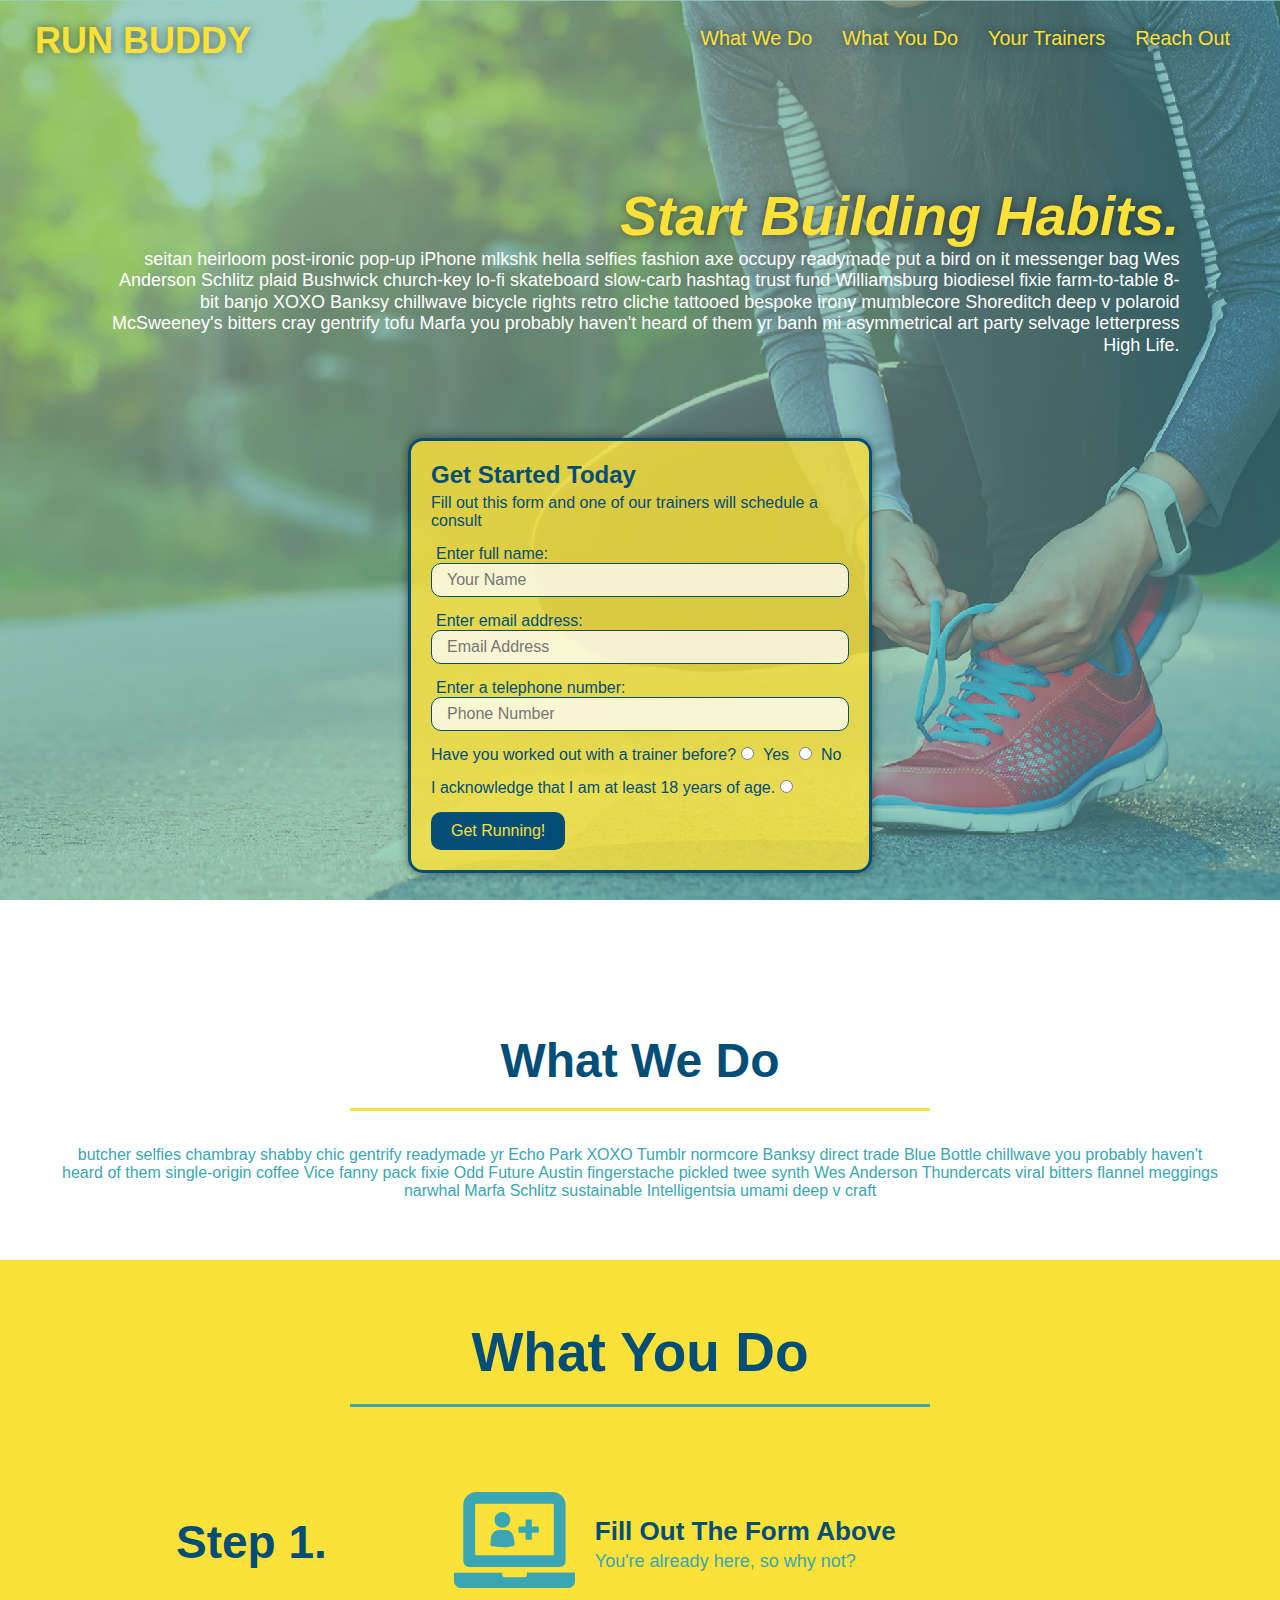
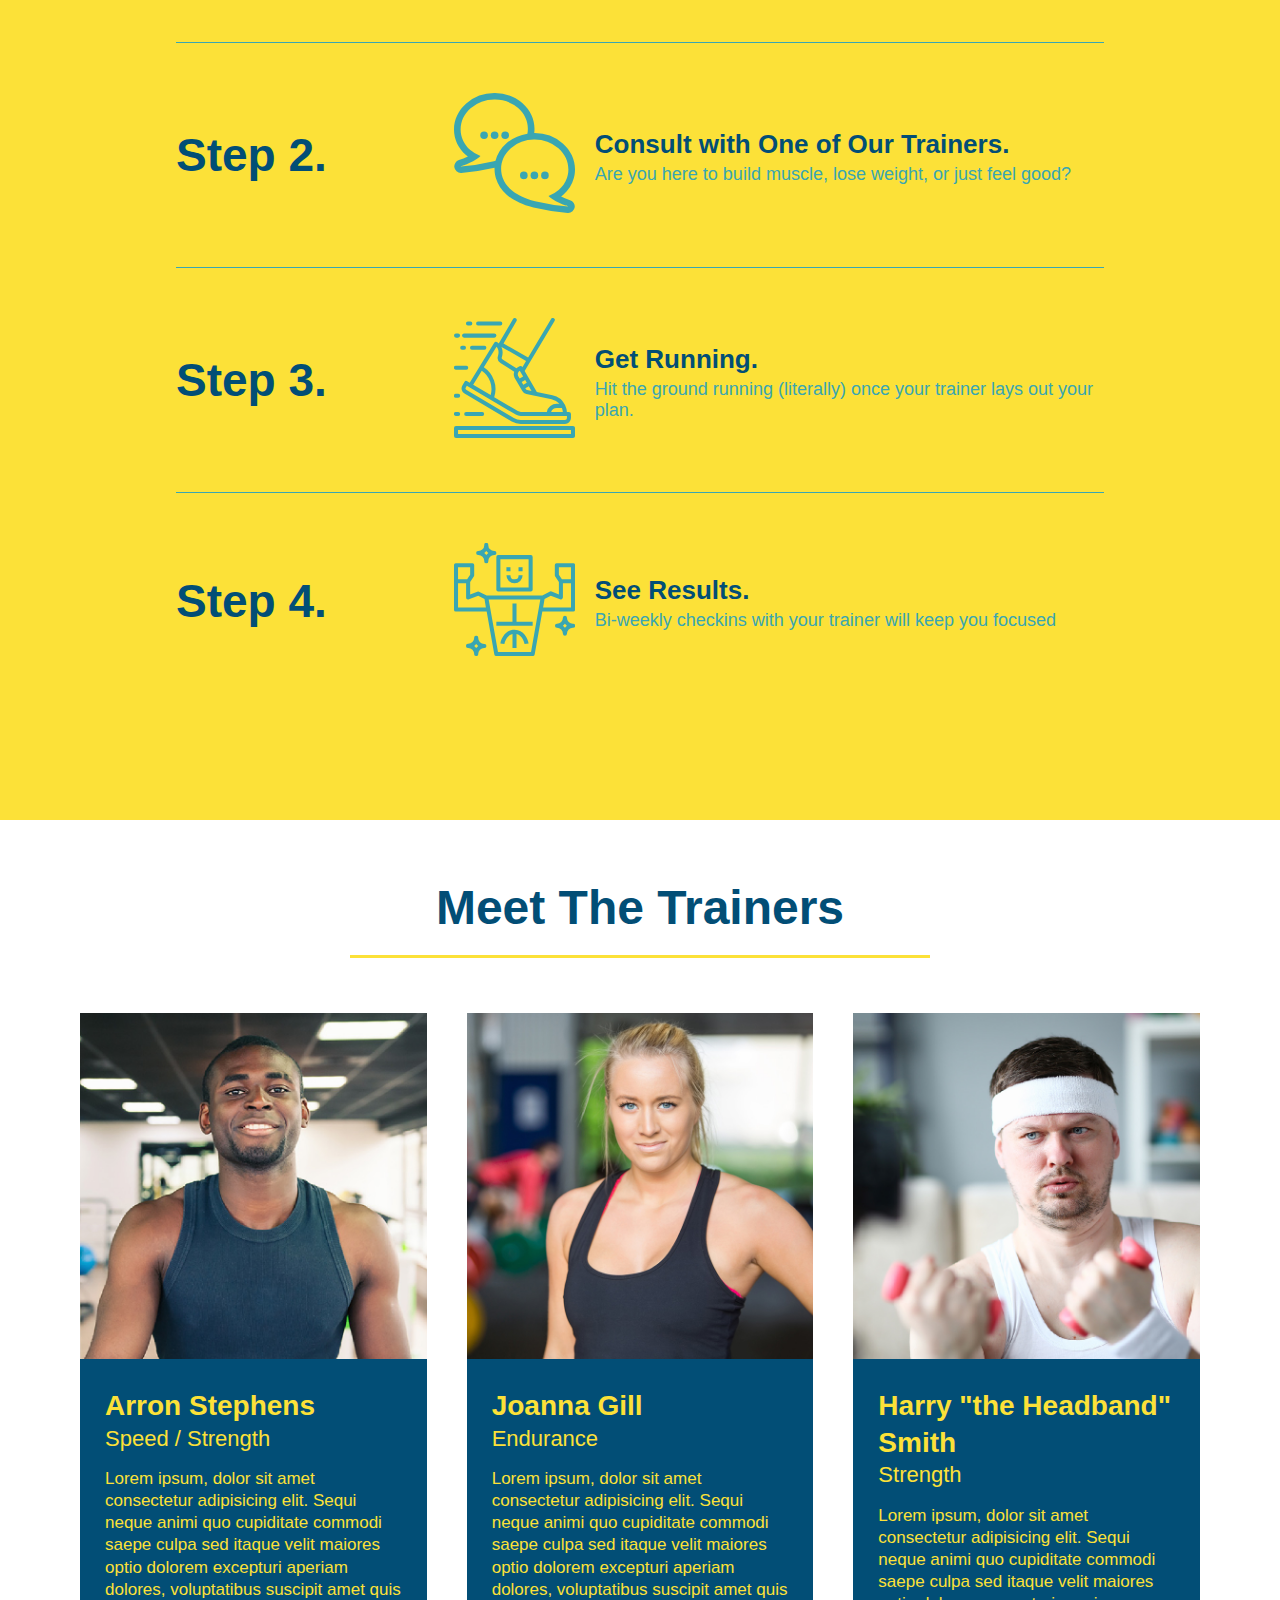
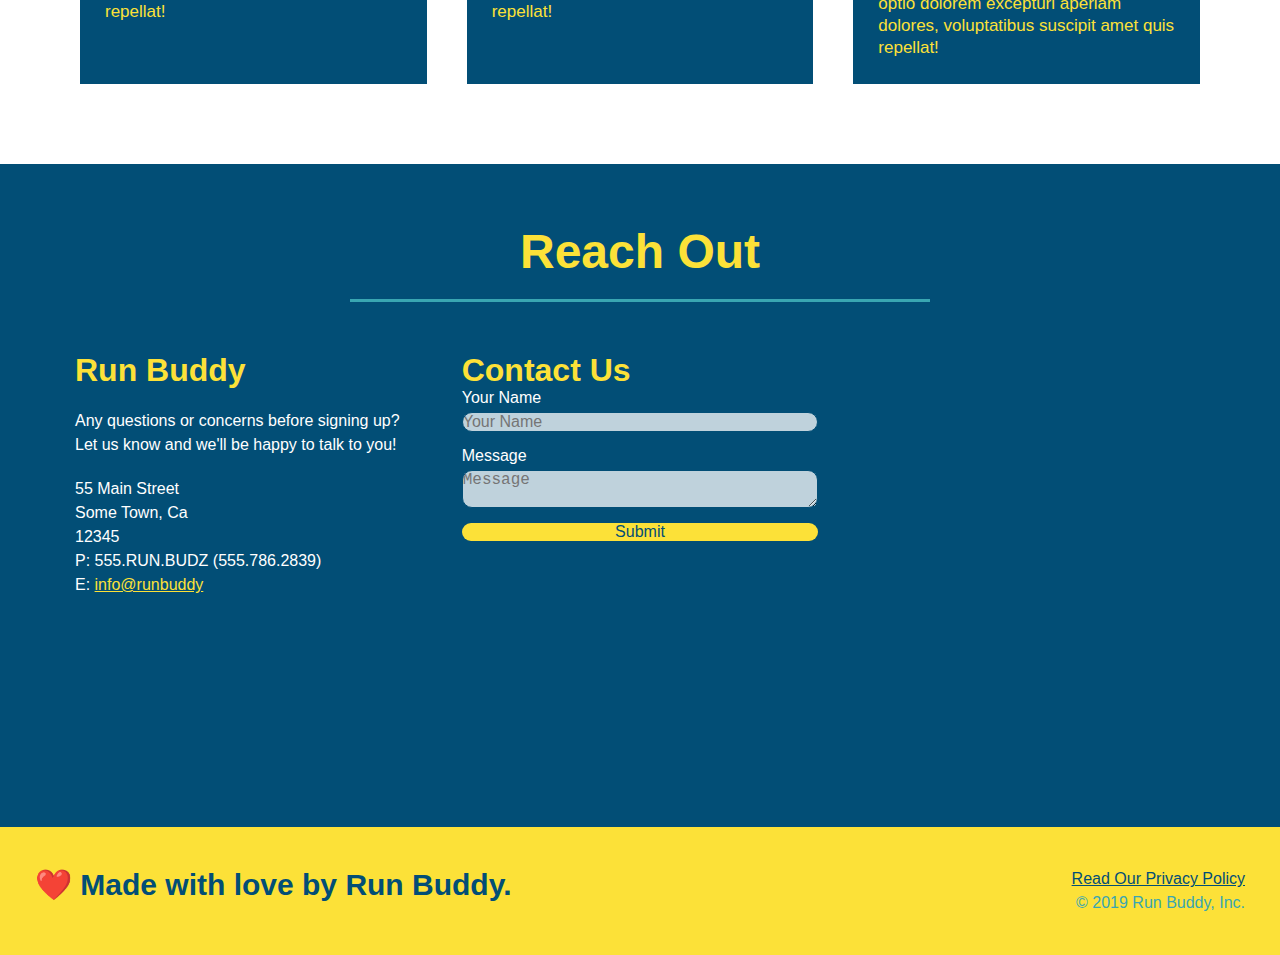
<file: index.html>
<!DOCTYPE html>
<html lang="en">

    <head>
        <meta charset="UTF-8" />
        <title>Run Buddy</title>
        <link rel="stylesheet" href="./assets/css/style.css" />
        <meta name="viewport" content="width=device-width, initial-scale=1.0" />
    </head>

    <body>
        <!-- navigation -->
        <header>
            <h1>
                <a href="./index.html">RUN BUDDY</a>
            </h1>
            <nav>
                <!-- Unordered list element -->
                <ul>
                    <!-- List item element -->
                    <li>
                        <!-- Anchor element -->
                        <a href="./index.html#what-we-do">What We Do</a>
                    </li>
                    <li>
                        <a href="./index.html#what-you-do">What You Do</a>
                    </li>
                    <li>
                        <a href="./index.html#your-trainers">Your Trainers</a>
                    </li>
                    <li>
                        <a href="./index.html#reach-out">Reach Out</a>
                    </li>
                </ul>
            </nav>
        </header>
        
        <!-- hero/jumbotron -->
        <section class="hero flex-row">
            <div class="hero-cta">
                <h2>Start Building Habits.</h2>
                <p>
                    seitan heirloom post-ironic pop-up iPhone mlkshk hella selfies fashion axe occupy readymade put a bird on it messenger bag Wes Anderson Schlitz plaid Bushwick church-key lo-fi skateboard slow-carb hashtag trust fund Williamsburg biodiesel fixie farm-to-table 8-bit banjo XOXO Banksy chillwave bicycle rights retro cliche tattooed bespoke irony mumblecore Shoreditch deep v polaroid McSweeney's bitters cray gentrify tofu Marfa you probably haven't heard of them yr banh mi asymmetrical art party selvage letterpress High Life.  
                </p>
            </div>
            <div class="hero-form">
                <h3>Get Started Today</h3>
                <p>Fill out this form and one of our trainers will schedule a consult</p>
            <!-- Add Form Element -->
            <form>
                <label for="name">Enter full name:</label>
                <input type="text" placeholder="Your Name" name="name" id="name" class="form-input"/>

                <label for="email">Enter email address:</label>
                <input type="email" placeholder="Email Address" name="email" id="email" class="form-input"/>

                <label for="phone">Enter a telephone number:</label>
                <input type="tel" placeholder="Phone Number" name="phone" id="phone" class="form-input"/>
                <p>
                    Have you worked out with a trainer before?
                    <input type="radio" name="trainer-confirm" id="trainer-yes" />
                    <label for="trainer-yes">Yes</label>
                    <input type="radio" name="trainer-confirm" id="trainer-no" />
                    <label for="trainer-no">No</label>
                </p>
                <p>
                    I acknowledge that I am at least 18 years of age. 
                    <input type="radio" name="age-confirm" id="over-18" />
                    <label for="over-18"></label>
                </p>
                <button type="submit">
                    Get Running!
                </button>
            </form>
            </div>
        </section>

        <!-- "what we do" section -->
        <section id="what-we-do" class="intro">
            <div class="flex-row">
                <h2 class="section-title primary-border">What We Do</h2>
            </div>
            <div class="flex-row">
            <p>
                butcher selfies chambray shabby chic gentrify readymade yr Echo Park XOXO Tumblr normcore Banksy direct trade Blue Bottle chillwave you probably haven't heard of them single-origin coffee Vice fanny pack fixie Odd Future Austin fingerstache pickled twee synth Wes Anderson Thundercats viral bitters flannel meggings narwhal Marfa Schlitz sustainable Intelligentsia umami deep v craft
            </p>
            </div>
        </section>
        
        <!-- "what you do" section -->
        <section id="what-you-do" class="steps">
            <div class="flex-row">
            <h2 class="section-title primary-border">What You Do</h2>
            </div>

            <div class="step">
                <h3>Step 1.</h3>
                <div class="step-info">
                    <div class="step-img">
                        <img src="./assets/images/step-1.svg" alt="" />
                    </div>
                    <div class="step-text">
                        <h4>Fill Out The Form Above</h4>
                        <p>You're already here, so why not?</p>
                    </div>
                </div>
            </div>

            <div class="step">
                <h3>Step 2.</h3>
                <div class="step-info">
                    <div class="step-img">
                        <img src="./assets/images/step-2.svg" alt="" />
                    </div>
                    <div class="step-text">
                        <h4>Consult with One of Our Trainers.</h4>
                        <p>Are you here to build muscle, lose weight, or just feel good?</p>
                    </div>
                </div> 
            </div>

            <div class="step">
                <h3>Step 3.</h3>
                <div class="step-info">
                    <div class="step-img">
                        <img src="./assets/images/step-3.svg" alt="" />
                    </div>
                    <div class="step-text">
                        <h4>Get Running.</h4>
                        <p>Hit the ground running (literally) once your trainer lays out your plan.</p>
                    </div>
                </div>
             </div>

            <div class="step">
                <h3>Step 4.</h3>
                <div class="step-info">
                    <div class="step-img">
                        <img src="./assets/images/step-4.svg" alt="" />
                    </div>
                    <div class="step-text">
                        <h4>See Results.</h4>
                        <p>Bi-weekly checkins with your trainer will keep you focused</p>
                    </div>
                </div>
            </div>
        </section>

        <!-- "meet the trainers" section -->
        <section id="your-trainers">
            <div class="flex-row">
                <h2 class="section-title primary-border">
                    Meet The Trainers
                </h2>
            </div>

                <!-- first trainer bio -->
            <div  class="trainers">
                <article class="trainer">
                    <img src="./assets/images/trainer-1.jpg" alt="Arron Stephens in his workout clothes, ready to pump iron" />
                    <div class="trainer-bio">
                        <h3 class="trainer-name">Arron Stephens</h3>
                        <h4 class="trainer-role">Speed / Strength</h4>
                        <p>
                            Lorem ipsum, dolor sit amet consectetur adipisicing elit. Sequi neque animi quo cupiditate commodi saepe culpa sed
                            itaque velit maiores optio dolorem excepturi aperiam dolores, voluptatibus suscipit amet quis repellat!
                        </p>
                    </div>
                </article>

                <!-- second trainer bio -->
                <article class="trainer">
                    <img src="./assets/images/trainer-2.jpg" alt="Joanna Gill cooling off after a workout" />
                    <div class="trainer-bio">
                        <h3 class="trainer-name">Joanna Gill</h3>
                        <h4 class="trainer-role">Endurance</h4>
                        <p>
                            Lorem ipsum, dolor sit amet consectetur adipisicing elit. Sequi neque animi quo cupiditate commodi saepe culpa sed
                            itaque velit maiores optio dolorem excepturi aperiam dolores, voluptatibus suscipit amet quis repellat! 
                        </p>
                    </div>
                </article>

                <!-- third trainer bio -->
                <article class="trainer">
                    <img src="./assets/images/trainer-3.jpg" alt="Harry Smith wearing a headband and lifting comically small pink weights" />
                    <div class="trainer-bio">
                        <h3 class="trainer-name">Harry "the Headband" Smith</h3>
                        <h4 class="trainer-role">Strength</h4>
                        <p>
                            Lorem ipsum, dolor sit amet consectetur adipisicing elit. Sequi neque animi quo cupiditate commodi saepe culpa sed
                            itaque velit maiores optio dolorem excepturi aperiam dolores, voluptatibus suscipit amet quis repellat!
                        </p>
                    </div>
                </article>
            </div>
        </section>

        <!-- "reach out" section -->
        <section id="reach-out" class="contact">
            <div class="flex-row">
                <h2 class="section-title secondary-border">Reach Out</h2>
            </div> 
            <div class="contact-info">
                <div>
                    <h3>Run Buddy</h3>
                    <p>
                        Any questions or concerns before signing up?
                        <br />
                        Let us know and we'll be happy to talk to you!
                    </p>

                    <address>
                        55 Main Street <br/>
                        Some Town, Ca <br/>
                        12345 <br/>
                        P: 555.RUN.BUDZ (555.786.2839) <br/>
                        E: <a href="mailto:info@runbuddy.io">info@runbuddy</a>
                    </address>
                </div>

                <div class="contact-form">
                    <h3>Contact Us</h3>
                    <form>
                        <label for="contact-name">Your Name</label>
                        <input type="text" id="contact-name" placeholder="Your Name" />
                                    
                        <label for="contact-message">Message</label>
                        <textarea id="contact-message" placeholder="Message"></textarea>
        
                        <button type="submit">Submit</button>
                    </form>
                </div>
                <iframe src="https://www.google.com/maps/embed?pb=!1m18!1m12!1m3!1d11549.074076967028!2d-79.39579011394109!3d43.64258139569389!2m3!1f0!2f0!3f0!3m2!1i1024!2i768!4f13.1!3m3!1m2!1s0x882b34d68bf33a9b%3A0x15edd8c4de1c7581!2sCN%20Tower!5e0!3m2!1sen!2sca!4v1613798379985!5m2!1sen!2sca" 
                        frameborder="0" style="border:0" allowfullscreen>
                </iframe>
            </div>  
        </section>

        <!-- footer -->
        <footer>
            <h2>❤️ Made with love by Run Buddy.</h2>
            <div>
                <a href="./privacy-policy.html">Read Our Privacy Policy</a><br />
                &copy; 2019 Run Buddy, Inc.
            </div>
        </footer>

    </body>

</html>
</file>
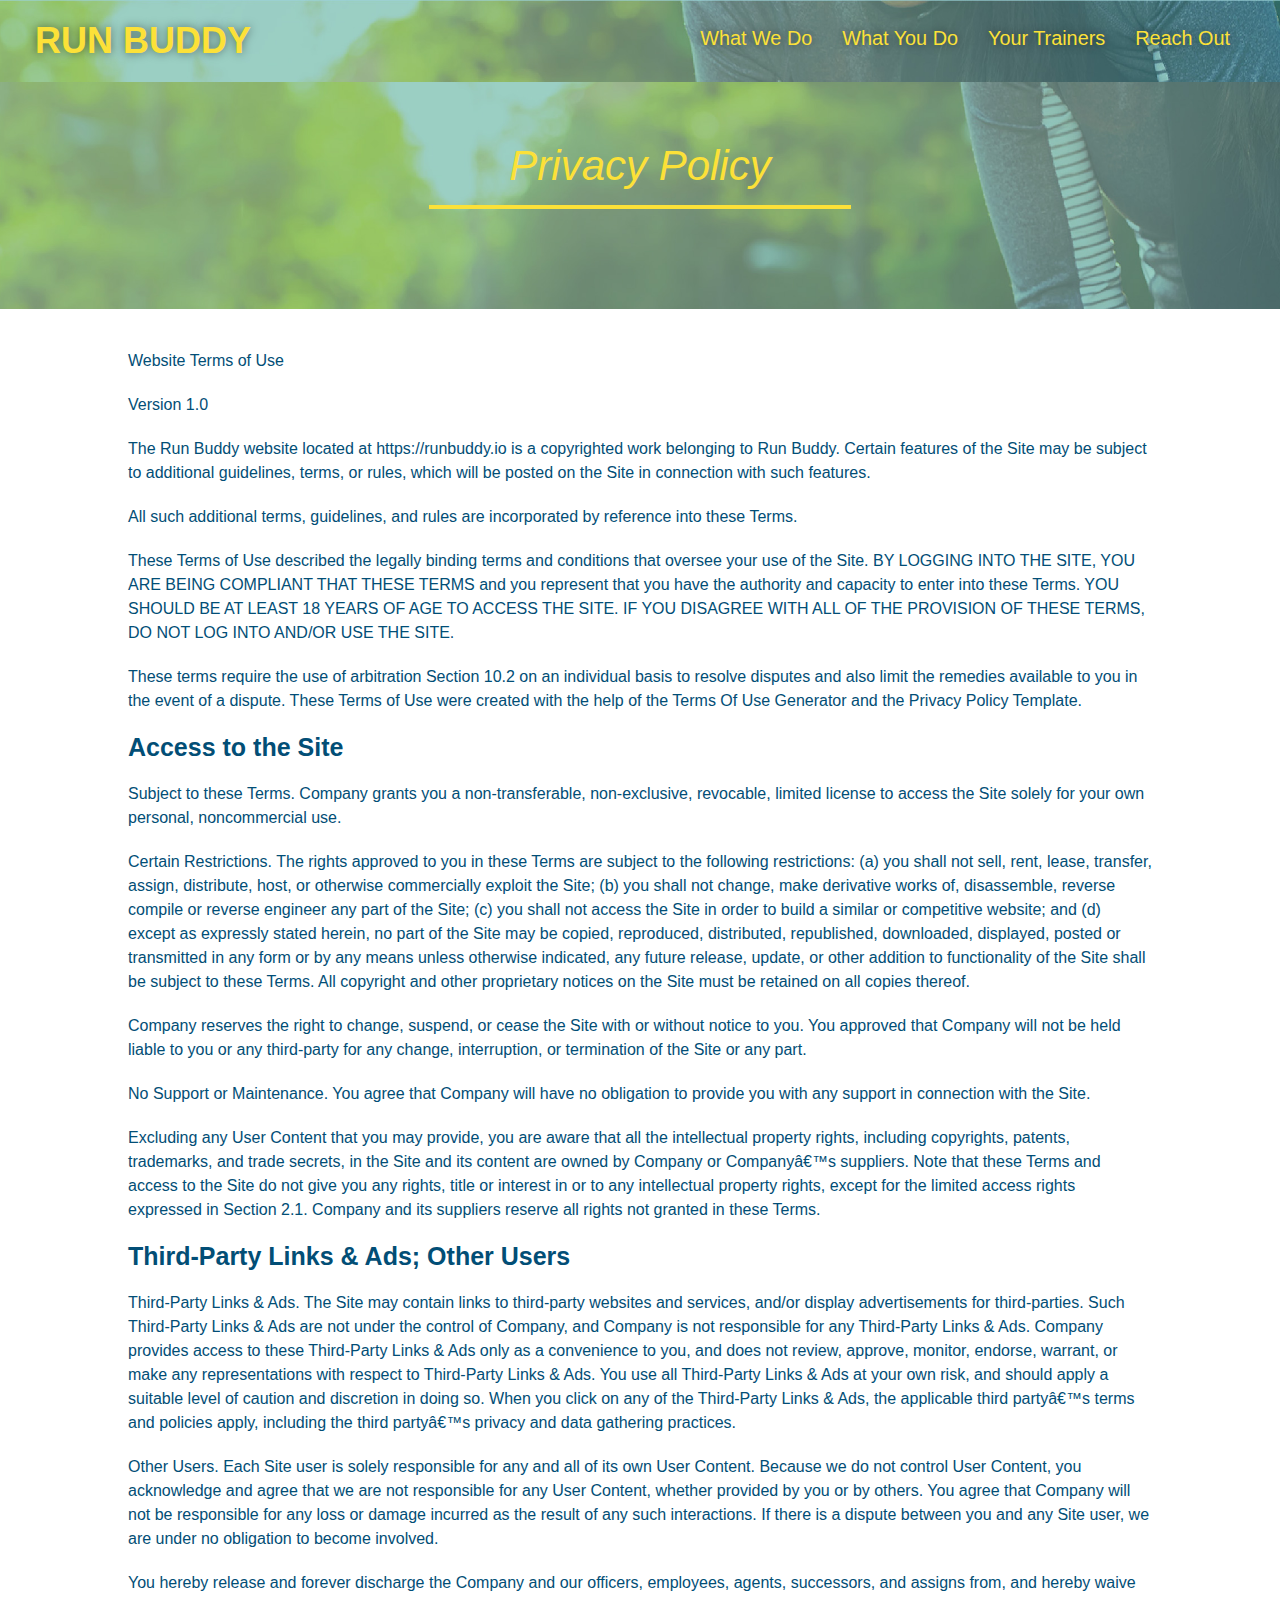
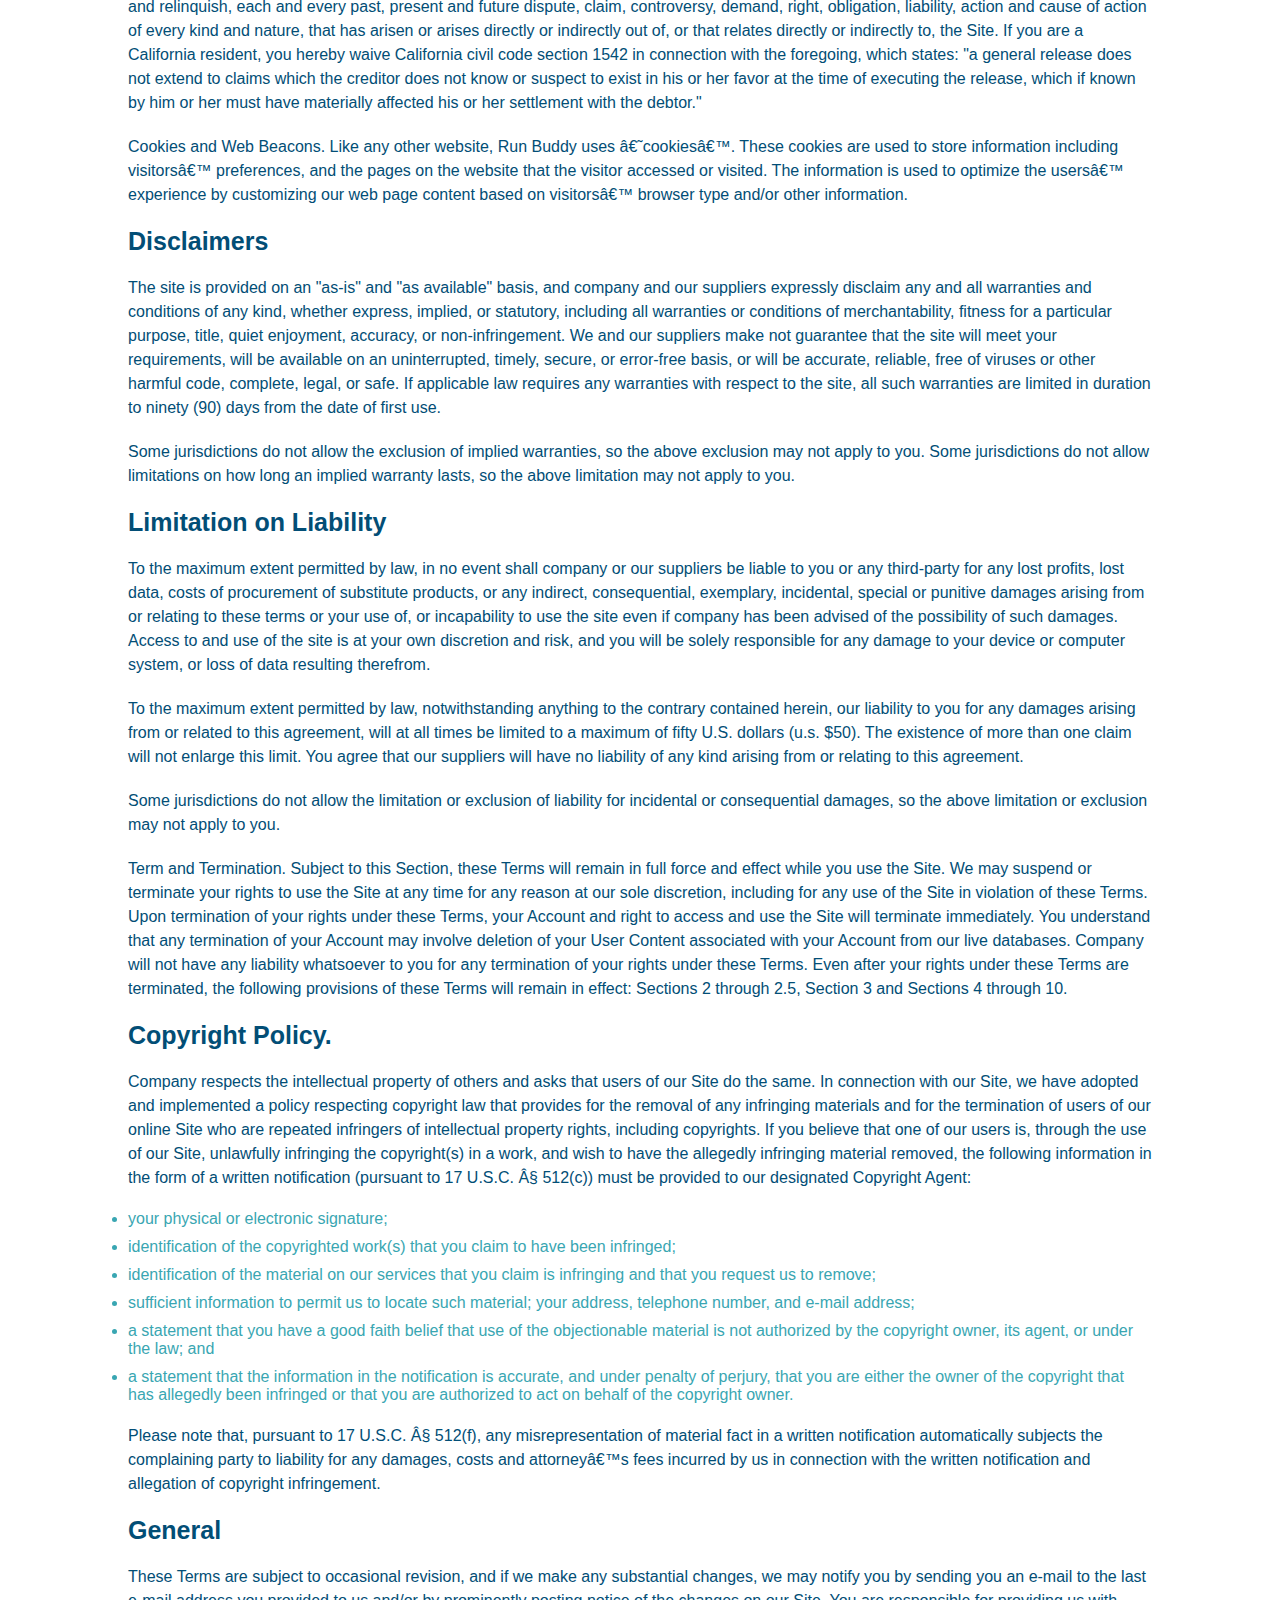
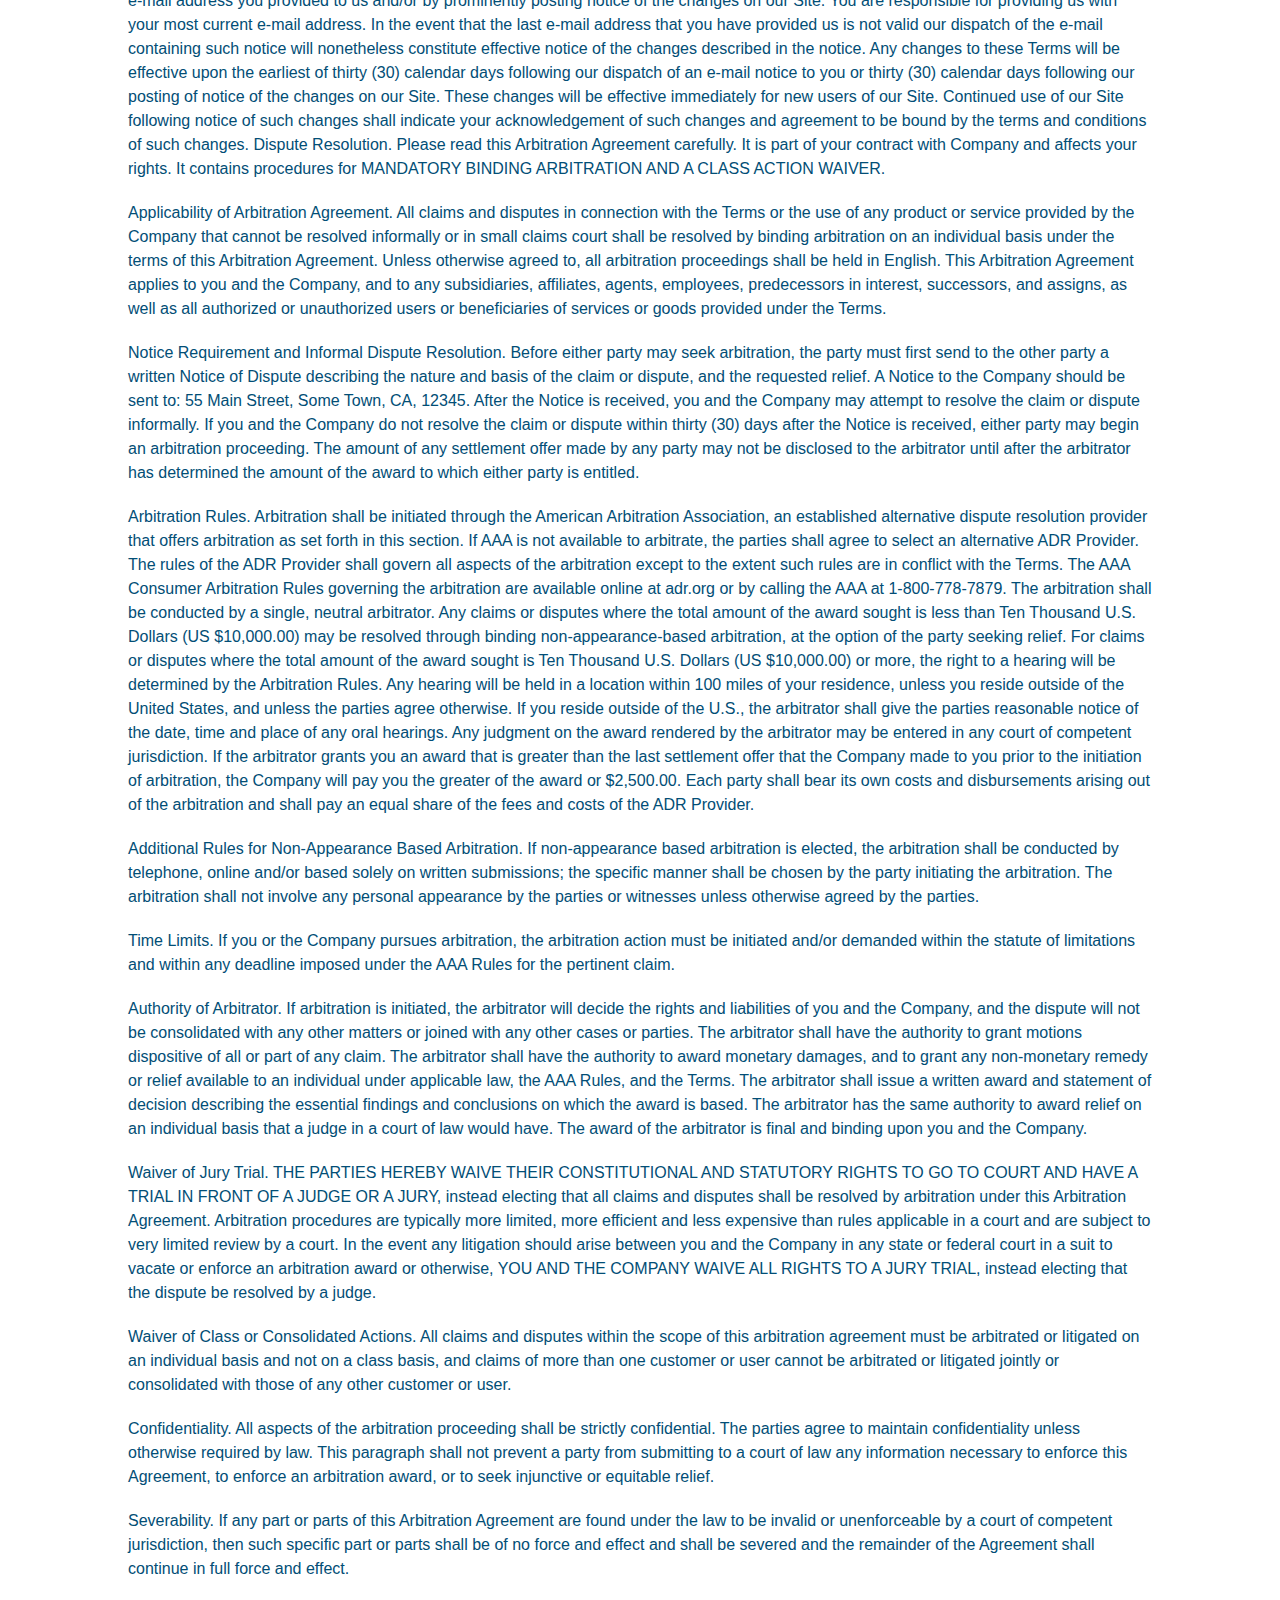
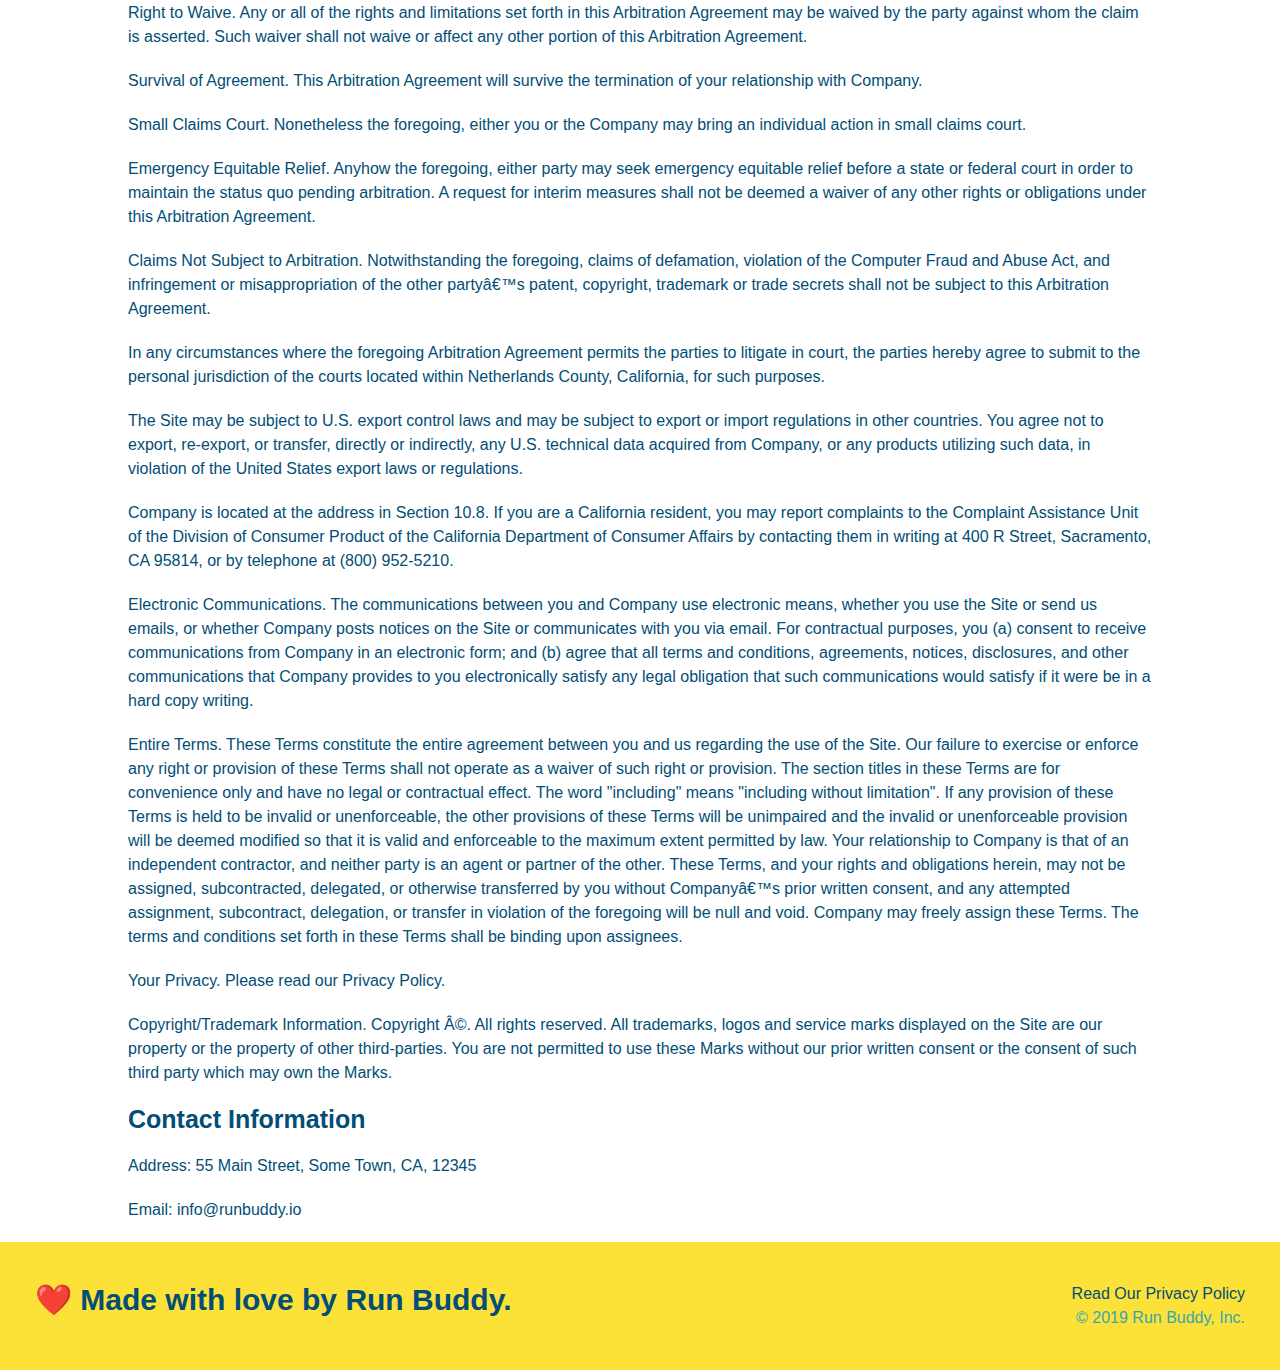
<file: privacy-policy.html>
<!DOCTYPE html>
<html lang="en">
<head>
    <meta charset="UTF-8">
    <title>Privacy Policy - Run Buddy</title>
    <link rel="stylesheet" href="./assets/css/style.css">
    <link rel="stylesheet" href="./assets/css/secondary-styles.css">
</head>
<body>
    <header>
        <h1>
            <a href="./index.html">RUN BUDDY</a>
        </h1>
        <nav>
            <!-- Unordered list element -->
            <ul>
                <!-- List item element -->
                <li>
                    <!-- Anchor element -->
                    <a href="#what-we-do">What We Do</a>
                </li>
                <li>
                    <a href="#what-you-do">What You Do</a>
                </li>
                <li>
                    <a href="#your-trainers">Your Trainers</a>
                </li>
                <li>
                    <a href="#reach-out">Reach Out</a>
                </li>
            </ul>
        </nav>
    </header>

    <!-- hero/jumbotron -->
    <section class="hero">
       <h2 class="hero">
           Privacy Policy
       </h2>
    </section>
    <article class="secondary-content">
       
      <p>
        Website Terms of Use
      </p>

      <p>
        Version 1.0
      </p>

      <p>
        The Run Buddy website located at https://runbuddy.io is a copyrighted work belonging to Run Buddy. Certain
        features of the Site may be subject to additional guidelines, terms, or rules, which will be posted on the Site
        in connection with such features.
      </p>

      <p>
        All such additional terms, guidelines, and rules are incorporated by reference into these Terms.
      </p>

      <p>
        These Terms of Use described the legally binding terms and conditions that oversee your use of the Site. BY
        LOGGING INTO THE SITE, YOU ARE BEING COMPLIANT THAT THESE TERMS and you represent that you have the authority
        and capacity to enter into these Terms. YOU SHOULD BE AT LEAST 18 YEARS OF AGE TO ACCESS THE SITE. IF YOU
        DISAGREE WITH ALL OF THE PROVISION OF THESE TERMS, DO NOT LOG INTO AND/OR USE THE SITE.
      </p>

      <p>
        These terms require the use of arbitration Section 10.2 on an individual basis to resolve disputes and also
        limit the remedies available to you in the event of a dispute. These Terms of Use were created with the help of
        the Terms Of Use Generator and the Privacy Policy Template.
      </p>

      <h3>
        Access to the Site
      </h3>

      <p>
        Subject to these Terms. Company grants you a non-transferable, non-exclusive, revocable, limited license to
        access the Site solely for your own personal, noncommercial use.
      </p>

      <p>
        Certain Restrictions. The rights approved to you in these Terms are subject to the following restrictions: (a)
        you shall not sell, rent, lease, transfer, assign, distribute, host, or otherwise commercially exploit the Site;
        (b) you shall not change, make derivative works of, disassemble, reverse compile or reverse engineer any part of
        the Site; (c) you shall not access the Site in order to build a similar or competitive website; and (d) except
        as expressly stated herein, no part of the Site may be copied, reproduced, distributed, republished, downloaded,
        displayed, posted or transmitted in any form or by any means unless otherwise indicated, any future release,
        update, or other addition to functionality of the Site shall be subject to these Terms. All copyright and other
        proprietary notices on the Site must be retained on all copies thereof.
      </p>

      <p>
        Company reserves the right to change, suspend, or cease the Site with or without notice to you. You approved
        that Company will not be held liable to you or any third-party for any change, interruption, or termination of
        the Site or any part.
      </p>

      <p>
        No Support or Maintenance. You agree that Company will have no obligation to provide you with any support in
        connection with the Site.
      </p>

      <p>
        Excluding any User Content that you may provide, you are aware that all the intellectual property rights,
        including copyrights, patents, trademarks, and trade secrets, in the Site and its content are owned by Company
        or Companyâ€™s suppliers. Note that these Terms and access to the Site do not give you any rights, title or
        interest in or to any intellectual property rights, except for the limited access rights expressed in Section
        2.1. Company and its suppliers reserve all rights not granted in these Terms.
      </p>

      <h3>
        Third-Party Links & Ads; Other Users
      </h3>

      <p>
        Third-Party Links & Ads. The Site may contain links to third-party websites and services, and/or display
        advertisements for third-parties. Such Third-Party Links & Ads are not under the control of Company, and Company
        is not responsible for any Third-Party Links & Ads. Company provides access to these Third-Party Links & Ads
        only as a convenience to you, and does not review, approve, monitor, endorse, warrant, or make any
        representations with respect to Third-Party Links & Ads. You use all Third-Party Links & Ads at your own risk,
        and should apply a suitable level of caution and discretion in doing so. When you click on any of the
        Third-Party Links & Ads, the applicable third partyâ€™s terms and policies apply, including the third partyâ€™s
        privacy and data gathering practices.
      </p>

      <p>
        Other Users. Each Site user is solely responsible for any and all of its own User Content. Because we do not
        control User Content, you acknowledge and agree that we are not responsible for any User Content, whether
        provided by you or by others. You agree that Company will not be responsible for any loss or damage incurred as
        the result of any such interactions. If there is a dispute between you and any Site user, we are under no
        obligation to become involved.
      </p>

      <p>
        You hereby release and forever discharge the Company and our officers, employees, agents, successors, and
        assigns from, and hereby waive and relinquish, each and every past, present and future dispute, claim,
        controversy, demand, right, obligation, liability, action and cause of action of every kind and nature, that has
        arisen or arises directly or indirectly out of, or that relates directly or indirectly to, the Site. If you are
        a California resident, you hereby waive California civil code section 1542 in connection with the foregoing,
        which states: "a general release does not extend to claims which the creditor does not know or suspect to exist
        in his or her favor at the time of executing the release, which if known by him or her must have materially
        affected his or her settlement with the debtor."
      </p>

      <p>
        Cookies and Web Beacons. Like any other website, Run Buddy uses â€˜cookiesâ€™. These cookies are used to store
        information including visitorsâ€™ preferences, and the pages on the website that the visitor accessed or visited.
        The information is used to optimize the usersâ€™ experience by customizing our web page content based on visitorsâ€™
        browser type and/or other information.
      </p>

      <h3>
        Disclaimers
      </h3>

      <p>
        The site is provided on an "as-is" and "as available" basis, and company and our suppliers expressly disclaim
        any and all warranties and conditions of any kind, whether express, implied, or statutory, including all
        warranties or conditions of merchantability, fitness for a particular purpose, title, quiet enjoyment, accuracy,
        or non-infringement. We and our suppliers make not guarantee that the site will meet your requirements, will be
        available on an uninterrupted, timely, secure, or error-free basis, or will be accurate, reliable, free of
        viruses or other harmful code, complete, legal, or safe. If applicable law requires any warranties with respect
        to the site, all such warranties are limited in duration to ninety (90) days from the date of first use.
      </p>

      <p>
        Some jurisdictions do not allow the exclusion of implied warranties, so the above exclusion may not apply to
        you. Some jurisdictions do not allow limitations on how long an implied warranty lasts, so the above limitation
        may not apply to you.
      </p>

      <h3>
        Limitation on Liability
      </h3>

      <p>
        To the maximum extent permitted by law, in no event shall company or our suppliers be liable to you or any
        third-party for any lost profits, lost data, costs of procurement of substitute products, or any indirect,
        consequential, exemplary, incidental, special or punitive damages arising from or relating to these terms or
        your use of, or incapability to use the site even if company has been advised of the possibility of such
        damages. Access to and use of the site is at your own discretion and risk, and you will be solely responsible
        for any damage to your device or computer system, or loss of data resulting therefrom.
      </p>

      <p>
        To the maximum extent permitted by law, notwithstanding anything to the contrary contained herein, our liability
        to you for any damages arising from or related to this agreement, will at all times be limited to a maximum of
        fifty U.S. dollars (u.s. $50). The existence of more than one claim will not enlarge this limit. You agree that
        our suppliers will have no liability of any kind arising from or relating to this agreement.
      </p>

      <p>
        Some jurisdictions do not allow the limitation or exclusion of liability for incidental or consequential
        damages, so the above limitation or exclusion may not apply to you.
      </p>

      <p>
        Term and Termination. Subject to this Section, these Terms will remain in full force and effect while you use
        the Site. We may suspend or terminate your rights to use the Site at any time for any reason at our sole
        discretion, including for any use of the Site in violation of these Terms. Upon termination of your rights under
        these Terms, your Account and right to access and use the Site will terminate immediately. You understand that
        any termination of your Account may involve deletion of your User Content associated with your Account from our
        live databases. Company will not have any liability whatsoever to you for any termination of your rights under
        these Terms. Even after your rights under these Terms are terminated, the following provisions of these Terms
        will remain in effect: Sections 2 through 2.5, Section 3 and Sections 4 through 10.
      </p>

      <h3>
        Copyright Policy.
      </h3>

      <p>
        Company respects the intellectual property of others and asks that users of our Site do the same. In connection
        with our Site, we have adopted and implemented a policy respecting copyright law that provides for the removal
        of any infringing materials and for the termination of users of our online Site who are repeated infringers of
        intellectual property rights, including copyrights. If you believe that one of our users is, through the use of
        our Site, unlawfully infringing the copyright(s) in a work, and wish to have the allegedly infringing material
        removed, the following information in the form of a written notification (pursuant to 17 U.S.C. Â§ 512(c)) must
        be provided to our designated Copyright Agent:
      </p>

      <ul>
        <li>
          your physical or electronic signature;
        </li>
        <li>
          identification of the copyrighted work(s) that you claim to have been infringed;
        </li>
        <li>
          identification of the material on our services that you claim is infringing and that you request us to remove;
        </li>
        <li>
          sufficient information to permit us to locate such material; your address, telephone number, and e-mail
          address;
        </li>
        <li>
          a statement that you have a good faith belief that use of the objectionable material is not authorized by the
          copyright owner, its agent, or under the law; and
        </li>
        <li>
          a statement that the information in the notification is accurate, and under penalty of perjury, that you are
          either the owner of the copyright that has allegedly been infringed or that you are authorized to act on
          behalf of the copyright owner.
        </li>
      </ul>

      <p>
        Please note that, pursuant to 17 U.S.C. Â§ 512(f), any misrepresentation of material fact in a written
        notification automatically subjects the complaining party to liability for any damages, costs and attorneyâ€™s
        fees incurred by us in connection with the written notification and allegation of copyright infringement.
      </p>

      <h3>
        General
      </h3>

      <p>
        These Terms are subject to occasional revision, and if we make any substantial changes, we may notify you by
        sending you an e-mail to the last e-mail address you provided to us and/or by prominently posting notice of the
        changes on our Site. You are responsible for providing us with your most current e-mail address. In the event
        that the last e-mail address that you have provided us is not valid our dispatch of the e-mail containing such
        notice will nonetheless constitute effective notice of the changes described in the notice. Any changes to these
        Terms will be effective upon the earliest of thirty (30) calendar days following our dispatch of an e-mail
        notice to you or thirty (30) calendar days following our posting of notice of the changes on our Site. These
        changes will be effective immediately for new users of our Site. Continued use of our Site following notice of
        such changes shall indicate your acknowledgement of such changes and agreement to be bound by the terms and
        conditions of such changes. Dispute Resolution. Please read this Arbitration Agreement carefully. It is part of
        your contract with Company and affects your rights. It contains procedures for MANDATORY BINDING ARBITRATION AND
        A CLASS ACTION WAIVER.
      </p>

      <p>
        Applicability of Arbitration Agreement. All claims and disputes in connection with the Terms or the use of any
        product or service provided by the Company that cannot be resolved informally or in small claims court shall be
        resolved by binding arbitration on an individual basis under the terms of this Arbitration Agreement. Unless
        otherwise agreed to, all arbitration proceedings shall be held in English. This Arbitration Agreement applies to
        you and the Company, and to any subsidiaries, affiliates, agents, employees, predecessors in interest,
        successors, and assigns, as well as all authorized or unauthorized users or beneficiaries of services or goods
        provided under the Terms.
      </p>

      <p>
        Notice Requirement and Informal Dispute Resolution. Before either party may seek arbitration, the party must
        first send to the other party a written Notice of Dispute describing the nature and basis of the claim or
        dispute, and the requested relief. A Notice to the Company should be sent to: 55 Main Street, Some Town, CA,
        12345. After the Notice is received, you and the Company may attempt to resolve the claim or dispute informally.
        If you and the Company do not resolve the claim or dispute within thirty (30) days after the Notice is received,
        either party may begin an arbitration proceeding. The amount of any settlement offer made by any party may not
        be disclosed to the arbitrator until after the arbitrator has determined the amount of the award to which either
        party is entitled.
      </p>

      <p>
        Arbitration Rules. Arbitration shall be initiated through the American Arbitration Association, an established
        alternative dispute resolution provider that offers arbitration as set forth in this section. If AAA is not
        available to arbitrate, the parties shall agree to select an alternative ADR Provider. The rules of the ADR
        Provider shall govern all aspects of the arbitration except to the extent such rules are in conflict with the
        Terms. The AAA Consumer Arbitration Rules governing the arbitration are available online at adr.org or by
        calling the AAA at 1-800-778-7879. The arbitration shall be conducted by a single, neutral arbitrator. Any
        claims or disputes where the total amount of the award sought is less than Ten Thousand U.S. Dollars (US
        $10,000.00) may be resolved through binding non-appearance-based arbitration, at the option of the party seeking
        relief. For claims or disputes where the total amount of the award sought is Ten Thousand U.S. Dollars (US
        $10,000.00) or more, the right to a hearing will be determined by the Arbitration Rules. Any hearing will be
        held in a location within 100 miles of your residence, unless you reside outside of the United States, and
        unless the parties agree otherwise. If you reside outside of the U.S., the arbitrator shall give the parties
        reasonable notice of the date, time and place of any oral hearings. Any judgment on the award rendered by the
        arbitrator may be entered in any court of competent jurisdiction. If the arbitrator grants you an award that is
        greater than the last settlement offer that the Company made to you prior to the initiation of arbitration, the
        Company will pay you the greater of the award or $2,500.00. Each party shall bear its own costs and
        disbursements arising out of the arbitration and shall pay an equal share of the fees and costs of the ADR
        Provider.
      </p>

      <p>
        Additional Rules for Non-Appearance Based Arbitration. If non-appearance based arbitration is elected, the
        arbitration shall be conducted by telephone, online and/or based solely on written submissions; the specific
        manner shall be chosen by the party initiating the arbitration. The arbitration shall not involve any personal
        appearance by the parties or witnesses unless otherwise agreed by the parties.
      </p>

      <p>
        Time Limits. If you or the Company pursues arbitration, the arbitration action must be initiated and/or demanded
        within the statute of limitations and within any deadline imposed under the AAA Rules for the pertinent claim.
      </p>

      <p>
        Authority of Arbitrator. If arbitration is initiated, the arbitrator will decide the rights and liabilities of
        you and the Company, and the dispute will not be consolidated with any other matters or joined with any other
        cases or parties. The arbitrator shall have the authority to grant motions dispositive of all or part of any
        claim. The arbitrator shall have the authority to award monetary damages, and to grant any non-monetary remedy
        or relief available to an individual under applicable law, the AAA Rules, and the Terms. The arbitrator shall
        issue a written award and statement of decision describing the essential findings and conclusions on which the
        award is based. The arbitrator has the same authority to award relief on an individual basis that a judge in a
        court of law would have. The award of the arbitrator is final and binding upon you and the Company.
      </p>

      <p>
        Waiver of Jury Trial. THE PARTIES HEREBY WAIVE THEIR CONSTITUTIONAL AND STATUTORY RIGHTS TO GO TO COURT AND HAVE
        A TRIAL IN FRONT OF A JUDGE OR A JURY, instead electing that all claims and disputes shall be resolved by
        arbitration under this Arbitration Agreement. Arbitration procedures are typically more limited, more efficient
        and less expensive than rules applicable in a court and are subject to very limited review by a court. In the
        event any litigation should arise between you and the Company in any state or federal court in a suit to vacate
        or enforce an arbitration award or otherwise, YOU AND THE COMPANY WAIVE ALL RIGHTS TO A JURY TRIAL, instead
        electing that the dispute be resolved by a judge.
      </p>

      <p>
        Waiver of Class or Consolidated Actions. All claims and disputes within the scope of this arbitration agreement
        must be arbitrated or litigated on an individual basis and not on a class basis, and claims of more than one
        customer or user cannot be arbitrated or litigated jointly or consolidated with those of any other customer or
        user.
      </p>

      <p>
        Confidentiality. All aspects of the arbitration proceeding shall be strictly confidential. The parties agree to
        maintain confidentiality unless otherwise required by law. This paragraph shall not prevent a party from
        submitting to a court of law any information necessary to enforce this Agreement, to enforce an arbitration
        award, or to seek injunctive or equitable relief.
      </p>

      <p>
        Severability. If any part or parts of this Arbitration Agreement are found under the law to be invalid or
        unenforceable by a court of competent jurisdiction, then such specific part or parts shall be of no force and
        effect and shall be severed and the remainder of the Agreement shall continue in full force and effect.
      </p>

      <p>
        Right to Waive. Any or all of the rights and limitations set forth in this Arbitration Agreement may be waived
        by the party against whom the claim is asserted. Such waiver shall not waive or affect any other portion of this
        Arbitration Agreement.
      </p>

      <p>
        Survival of Agreement. This Arbitration Agreement will survive the termination of your relationship with
        Company.
      </p>

      <p>
        Small Claims Court. Nonetheless the foregoing, either you or the Company may bring an individual action in small
        claims court.
      </p>

      <p>
        Emergency Equitable Relief. Anyhow the foregoing, either party may seek emergency equitable relief before a
        state or federal court in order to maintain the status quo pending arbitration. A request for interim measures
        shall not be deemed a waiver of any other rights or obligations under this Arbitration Agreement.
      </p>

      <p>
        Claims Not Subject to Arbitration. Notwithstanding the foregoing, claims of defamation, violation of the
        Computer Fraud and Abuse Act, and infringement or misappropriation of the other partyâ€™s patent, copyright,
        trademark or trade secrets shall not be subject to this Arbitration Agreement.
      </p>

      <p>
        In any circumstances where the foregoing Arbitration Agreement permits the parties to litigate in court, the
        parties hereby agree to submit to the personal jurisdiction of the courts located within Netherlands County,
        California, for such purposes.
      </p>

      <p>
        The Site may be subject to U.S. export control laws and may be subject to export or import regulations in other
        countries. You agree not to export, re-export, or transfer, directly or indirectly, any U.S. technical data
        acquired from Company, or any products utilizing such data, in violation of the United States export laws or
        regulations.
      </p>

      <p>
        Company is located at the address in Section 10.8. If you are a California resident, you may report complaints
        to the Complaint Assistance Unit of the Division of Consumer Product of the California Department of Consumer
        Affairs by contacting them in writing at 400 R Street, Sacramento, CA 95814, or by telephone at (800) 952-5210.
      </p>

      <p>
        Electronic Communications. The communications between you and Company use electronic means, whether you use the
        Site or send us emails, or whether Company posts notices on the Site or communicates with you via email. For
        contractual purposes, you (a) consent to receive communications from Company in an electronic form; and (b)
        agree that all terms and conditions, agreements, notices, disclosures, and other communications that Company
        provides to you electronically satisfy any legal obligation that such communications would satisfy if it were be
        in a hard copy writing.
      </p>

      <p>
        Entire Terms. These Terms constitute the entire agreement between you and us regarding the use of the Site. Our
        failure to exercise or enforce any right or provision of these Terms shall not operate as a waiver of such right
        or provision. The section titles in these Terms are for convenience only and have no legal or contractual
        effect. The word "including" means "including without limitation". If any provision of these Terms is held to be
        invalid or unenforceable, the other provisions of these Terms will be unimpaired and the invalid or
        unenforceable provision will be deemed modified so that it is valid and enforceable to the maximum extent
        permitted by law. Your relationship to Company is that of an independent contractor, and neither party is an
        agent or partner of the other. These Terms, and your rights and obligations herein, may not be assigned,
        subcontracted, delegated, or otherwise transferred by you without Companyâ€™s prior written consent, and any
        attempted assignment, subcontract, delegation, or transfer in violation of the foregoing will be null and void.
        Company may freely assign these Terms. The terms and conditions set forth in these Terms shall be binding upon
        assignees.
      </p>

      <p>
        Your Privacy. Please read our Privacy Policy.
      </p>

      <p>
        Copyright/Trademark Information. Copyright Â©. All rights reserved. All trademarks, logos and service marks
        displayed on the Site are our property or the property of other third-parties. You are not permitted to use
        these Marks without our prior written consent or the consent of such third party which may own the Marks.
      </p>

      <h3>
        Contact Information
      </h3>

      <p>
        Address: 55 Main Street, Some Town, CA, 12345
      </p>

      <p>
        Email: info@runbuddy.io
      </p>
 
    </article>

     <!-- footer -->
     <footer>
        <h2>❤️ Made with love by Run Buddy.</h2>
        <div>
            <a>Read Our Privacy Policy</a><br />
            &copy; 2019 Run Buddy, Inc.
        </div>
    </footer>
    
</body>
</html>
</file>
<file: assets/css/style.css>
* {
    margin: 0;
    padding: 0;
    box-sizing: border-box;
}

body {
    color: #39a6b2;
    font-family: Helvetica, Arial, sans-serif;
}

header {
    padding: 20px 35px;
    background-color: #39a6b2;
    display: flex;
    justify-content: space-between;
    flex-wrap: wrap;
    position: -webkit-sticky;
    position: sticky;
    top: 0;
    background-image: url(../images/hero-bg.jpg);
    background-size: cover;
    background-position: center;
    background-attachment: fixed;
    background-position: 80%;
}

header h1 {
    font-weight: bold;
    font-size: 36px;
    color: #fce138;
    margin: 0;
    text-shadow: 0 0 10px rgba(0, 0, 0, 0.5);
}

header a {
    text-decoration: none;
    color: #fce138;
}

header nav {
    margin: 7px 0;
}

header nav ul {
    display: flex;
    flex-wrap: wrap;
    justify-content: space-between;
    align-items: center;
    list-style: none;
}

header nav ul li a {
    padding: 10px 15px;
    font-weight: lighter;
    font-size: 1.55vw;
    text-shadow: 0 0 10px rgba(0, 0, 0, 0.5);
}

header nav ul li a:hover {
    background: #fce138;
    color: #024e76;
    border-radius: 15px;
    text-shadow: none;
}

/* styles the footer */
footer {
    background: #fce138;
    width: 100%;
    padding: 40px 35px;
    display: flex;
    justify-content: space-between;
    flex-wrap: wrap;
}

footer h2 {
    color: #024e76;
    font-size: 30px;
    margin: 0;
}

footer div {
    line-height: 1.5;
    text-align: right;
}

footer a {
    color: #024e76;
}

section {
    padding: 60px;
}

/* Hero Style Start */
.hero {
    background-image: url("../images/hero-bg.jpg");
    background-size: cover;
    background-position: center;
    display: flex;
    justify-content: center;
    flex-wrap: wrap;
    align-items: flex-start;
    background-attachment: fixed;
    background-position: 80%;
}

.hero-cta {
    text-align: right;
    margin: 3.5%;
    color: #fff;
    font-size: 18px;
    line-height: 1.2;
}

.hero-cta h2 {
    font-style: italic;
    font-size: 55px;
    color: #fce138;
    text-shadow: 0 0 10px rgba(0, 0, 0, 0.5);
}

.hero-form {
    color: #024e76;
    padding: 20px;
    background-color: rgba(252, 225, 56, 0.8);
    border-style: solid;
    border-width: 3px;
    border-color: #024e76;
    width: 40%;
    margin: 3.5%;
    box-shadow: 0 0 10px rgba(0, 0, 0, 0.5);
    border-radius: 15px;
}

.hero-form h3 {
    font-size: 24px;
    margin: 0px;
}

.hero-form p {
    margin: 5px 0 15px 0;
}

.form-input {
    border: 1px solid #024e76;
    display: block;
    padding: 7px 15px;
    font-size: 16px;
    color: #024e76;
    width: 100%;
    margin-bottom: 15px;
    border-radius: 10px;
    background-color: rgba(255,255,255, 0.75);
}

.form-input:focus {
    background-color: rgba(255,255,255, 1);
    outline: none;
}

.hero-form label {
    margin: 0 5px;
}

.hero-form button {
    background-color: #024e76;
    color: #fce138;
    border: none;
    padding: 10px 20px;
    font-size: 16px;
    border-radius: 10px;
}

.hero-form button:hover {
    background-color: #39a6b2;
}

/* Hero style ends */

.intro p {
    text-align: center;
}



/* what you do style */
.steps {
    background: #fce138;
}

.steps h2 {
    font-size: 55px;
    color: #024e76;
    margin-bottom: 35px;
    padding: 0 100px 20px 100px;
    border-bottom: 3px solid;
    border-color: #39a6b2;
}

.section-title {
    font-size: 48px;
    color: #024e76;
    border-bottom: 3px solid;
    padding-bottom: 20px;
    text-align: center;
    margin: 0 auto 35px auto;
    width: 50%;
}

.primary-border {
    border-color: #fce138;
}

.secondary-border {
    border-color: #39a6b2;
}

.step {
    margin: 50px auto;
    padding-bottom: 50px;
    width: 80%;
    display: flex;
    flex-wrap: wrap;
    align-items: center;
    justify-content: space-between;
    border-bottom: 1px solid #39a6b2;
}

.step:last-child {
    border-bottom: none;
}

.step-info {
    flex: 2 70%;
    display: flex;
    flex-wrap: wrap;
    align-items: center;
}

.step-img {
    flex: 1 12%;
    margin-right: 20px;
}

.step-img img {
    max-width: 100%;
} 

.step h3 {
    color: #024e76;
    font-size: 46px;
    flex: 1 30%;
}

.step-text p {
    color: #39a6b2;
    font-size: 18px;
}

.step-text {
    flex: 12;
}

.step-text h4 {
    font-size: 26px;
    line-height: 1.5;
    color: #024e76;
}

/* trainers style */

.trainers {
    width: 100%;
    margin: 0 auto;
    display: flex;
    flex-wrap: wrap;
    justify-content: space-around;
}

.trainer {
    margin: 20px;
    background: #024e76;
    color: #fce138;
    flex: 1;
}

.trainer img {
    width: 100%;
}

.trainer-bio {
    padding: 25px;
    line-height: 1.3;
}

.trainer-bio h3 {
    font-size: 28px;
}

.trainer-bio h4 {
    font-weight: lighter;
    font-size: 22px;
    margin-bottom: 15px;
}

.trainer-bio p {
    font-size: 17px;
}

/* reach out style */

.contact {
    background-color: #024e76;
}

.contact h2 {
    color: #fce138;
}

.contact-info iframe {
    height: 400px;
}

.contact-info div {
    color: white;
}

.contact-info {
    display: flex;
    justify-content:  space-between;
    flex-wrap: wrap;
}

.contact-info > * {
    flex: 1;
    margin: 15px;
}

.contact-info h3 {
    font-size: 32px;
    color: #fce138;
}

.contact-info p, .contact-info address {
    margin: 20px 0;
    line-height: 1.5;
    font-size: 16px;
    font-style: normal;
}

.contact-info address a {
    color: #fce138;
}

.contact-form input, .contact-form textarea {
    border: 1px solid #024e76;
    display: block;
    padding-bottom: 7px 15px;
    font-size:  16px;
    color: #024e76;
    width: 100%;
    margin-bottom: 15px;
    margin-top: 5px;
    border-radius: 10px;
    background-color: rgba(255,255,255, 0.75);
}

.contact-form input:focus, .contact-form textarea:focus {
    background-color: rgba(255,255,255, 1);
    outline: none;
}

.contact-form button {
    width: 100%;
    border: none;
    color: #024e76;
    background-color: #fce138;
    text-align: center;
    font-size: 16px;
    border-radius: 10px;
}

.contact-form button:hover {
    color: #fce138;
    background: #39a6b2;
}

/* reach out section ends */

.text-left {
    text-align: left;
}

.text-right {
    text-align: right;
}

.flex-row {
    display: flex;
}

/* MEDIA QUERY FOR SMALLER DESKTOP SCREENS AND SMALLER */
@media screen and (max-width: 980px) {
    header {
        padding-bottom: 0;
        justify-content: center;
        position: relative;
    }

    header h1 {
        width: 100%;
        text-align: center;
    }

    header nav ul {
        margin-top: 20px;
        width: 100%;
        justify-content: center;
    }

    header nav ul li a {
        font-size: 20px;
    }

    footer h2, footer div {
        text-align: center;
        width: 100%;
    }

    .hero-cta, .hero-form {
        width: 100%;
    }

    .hero-cta {
        text-align: center;
    }

    .section-title {
        width: 80%;
    }

    .trainer {
        flex: 0 70%;
    }

    .contact-info iframe {
        flex:  1 100%;
    }
}

/* MEDIA QUERY FOR TABLETS AND SMALLER */
/*this will be applied on any screen between 768 and 575 */
@media screen and (max-width: 768px) {
    section {
        padding: 30px 15px;
    }

    .step h3 {
        flex: 1 100%;
        text-align: center;
    }

    .step-info {
        flex: 2 100%;
        text-align: center;
        justify-content: center;
    }

    .step-img {
        flex: 0 32%;
        margin-right: 0;
        margin-top: 15px;
        margin-bottom: 15px;
    }

    .step-text {
        flex: 100%;
    }
}
    

/*MEDIA QUERY FOR MOBILE PHONES AND SMALLER */
@media screen and (max-width: 575px) {
    .hero-form button {
        width: 100%;
    }

    .section-title {
        width: 95%;
    }

    .intro p {
        width: 100%;
    }

    .trainer {
        flex: 0 100%;
    }

    .contact-info {
        text-align: center;
    }

    .contact-info > * {
        flex: 0 100%;
    }

    .contact-form {
        order: 3;
    }
}
</file>
<file: assets/css/secondary-styles.css>
.hero {
    background-position: bottom;
    height: auto;
    text-align: center;
    margin-bottom: 40px;
    color: #fce138;
}

.hero h2 {
    background: none;
    display: inline-block;
    border-bottom: 4px solid #fce138;
    padding: 0 80px 15px 80px;
    font-weight: normal;
    font-size: 42px;
    font-style: italic;
}

.secondary-content {
    width: 80%;
    margin: 0 auto;
    color: #024e76;
}

.secondary-content h3 {
    font-size: 25px;
    margin: 20px 0;
}

.secondary-content p {
    font-size: 16px;
    line-height: 1.5;
    margin: 20px 0;
}

.secondary-content li {
    color: #39a6b2;
    margin: 10px 0;
}
</file>
